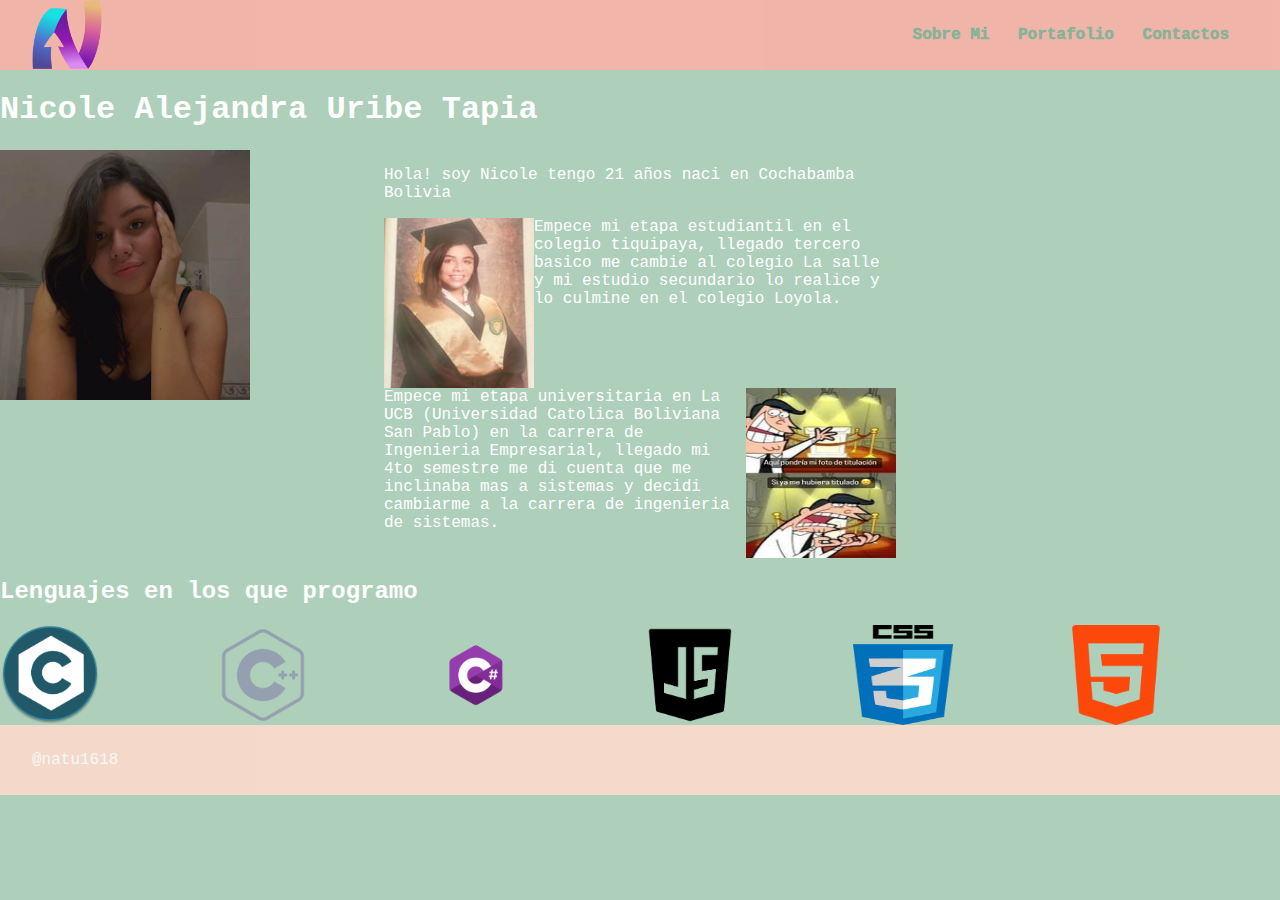
<file: index.html>
<html lang="es">
    <head>
        <meta charset="UTF-8">
        <meta http-equiv="X-UA-Compatible" content="IE=edge">
        <meta name="viewport" content="width=device-width, initial-scale=1.0">
        <link rel="stylesheet" href="estilo.css">
        <link rel="icon" href="logo.jpg">

        <title>Document</title>
    </head>
    <body>
        <header class="flex-header">
            <img class = "logo" src="logo.png" alt=".">
            <nav>
                <a href="sobremi.html" class="menu">Sobre Mi</a>
                <a href="portafolio.html" class="menu">Portafolio</a>
                <a href="contactos.html" class="menu">Contactos</a>
             </nav>
        </header>    
        <h1>Nicole Alejandra Uribe Tapia</h1>
        <div class="contenedor">
            <div class="flex-item-1"><img class = "perfil" src="perfil.jpg" alt="."></div>
            <div class="flex-item-2">
               <p>Hola! soy Nicole tengo 21 años naci en Cochabamba Bolivia </p>
              <p><img src="grad_cole.jpg" class ="cole" alt=".">
                Empece mi etapa estudiantil en el colegio tiquipaya,
                llegado tercero  basico me cambie al colegio La salle 
                y mi estudio secundario lo realice y lo culmine en 
                el colegio Loyola.</p>
                <p><img src="titulacion.jpg" class ="uni" alt=".">
                Empece mi etapa universitaria en La UCB (Universidad 
                Catolica Boliviana San Pablo) en la carrera de 
                Ingenieria Empresarial, llegado mi 4to semestre 
                me di cuenta que me inclinaba mas a sistemas y decidi
                 cambiarme a la carrera de ingenieria de sistemas.
                </p>
            </div>
            <div class="flex-item-3">
                
            </div>
        </div>
        <h2>Lenguajes en los que programo</h2>
         <div class="contenedor">
            <div class="flex"><img class = "leng" src="c++.png" alt="."></div>
            <div class="flex"><img class = "leng" src="c.png" alt="."></div>
            <div class="flex"><img class = "leng" src="csharp.png" alt="."></div>
            <div class="flex"><img class = "leng" src="javascript.png" alt="."></div>
            <div class="flex"><img class = "leng" src="css.png" alt="."></div>
            <div class="flex"><img class = "leng" src="html.png" alt="."></div>

            
         </div>
        <footer class="flex-footer">
            @natu1618
        </footer>
    </body>
    </html>
</file>
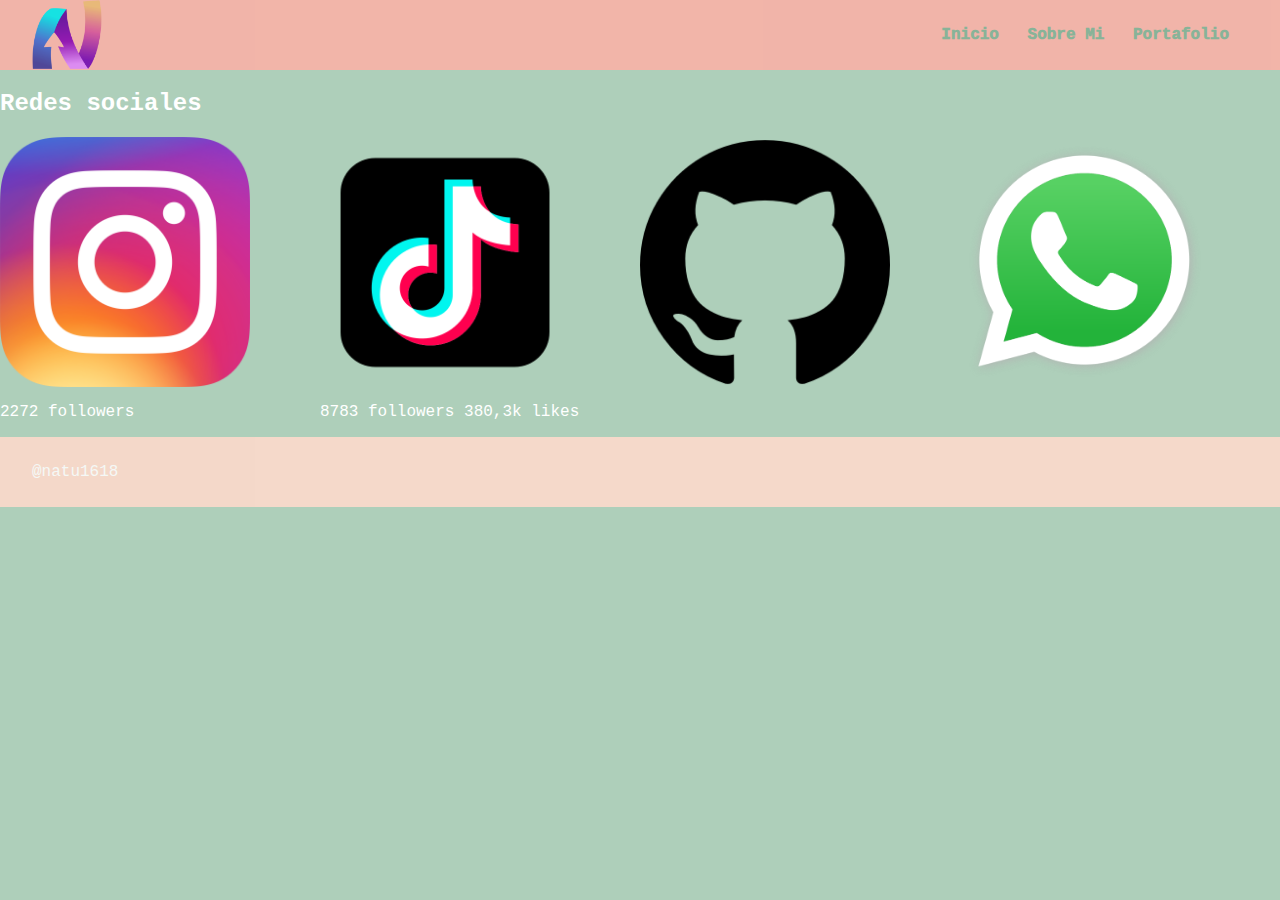
<file: contactos.html>
<html lang="es">
    <head>
        <meta charset="UTF-8">
        <meta http-equiv="X-UA-Compatible" content="IE=edge">
        <meta name="viewport" content="width=device-width, initial-scale=1.0">
        <link rel="stylesheet" href="contactos.css">
        <link rel="icon" href="logo.jpg">

        <title>Document</title>
    </head>
    <body>
        <header class="flex-header">
            <img class = "logo" src="logo.png" alt=".">
            <nav>
                <a href="index.html" class="menu">Inicio</a>
                <a href="sobremi.html" class="menu">Sobre Mi</a>
                <a href="portafolio.html" class="menu">Portafolio</a>
             </nav>
        </header>    
        <h2>Redes sociales</h2>
      <div class="contenedor">
           <div class="flex1">
               <a href="https://www.instagram.com/natu1618/" target="_blank"> 
                   <img src="Instagram_icon.png.webp" class="redes" alt=".">
               </a>
               <p> 2272 followers</p>
           </div>
           <div class="flex2">
               <a href="https://www.tiktok.com/@natu1618?_t=8WBOPo1UNR0&_r=1&fbclid=IwAR0PGul5hMK-AWCbmw6PPItHfAiWyyMXoFP8cx7kfgE7LS0edWaKgeEZFoE"target="_blank">
                   <img src="tiktok.png" class="redes" alt=".">
               </a>
               <p> 8783 followers   380,3k likes</p>
           </div>
           <div class="flex3">
               <a href="https://github.com/NicoleUribe" target="_blank">
                   <img src="github.png" class="redes" alt=".">
               </a>     
           </div>
           <div class="flex4">
               <a href="https://wa.me/59160708230" target="_blank">
                   <img src="WhatsApp.svg.webp" class="redes" alt=".">
               </a> 
           </div>
           </div>

        </div>
        <footer class="flex-footer">
            @natu1618
        </footer>
    </body>
    </html>
</file>
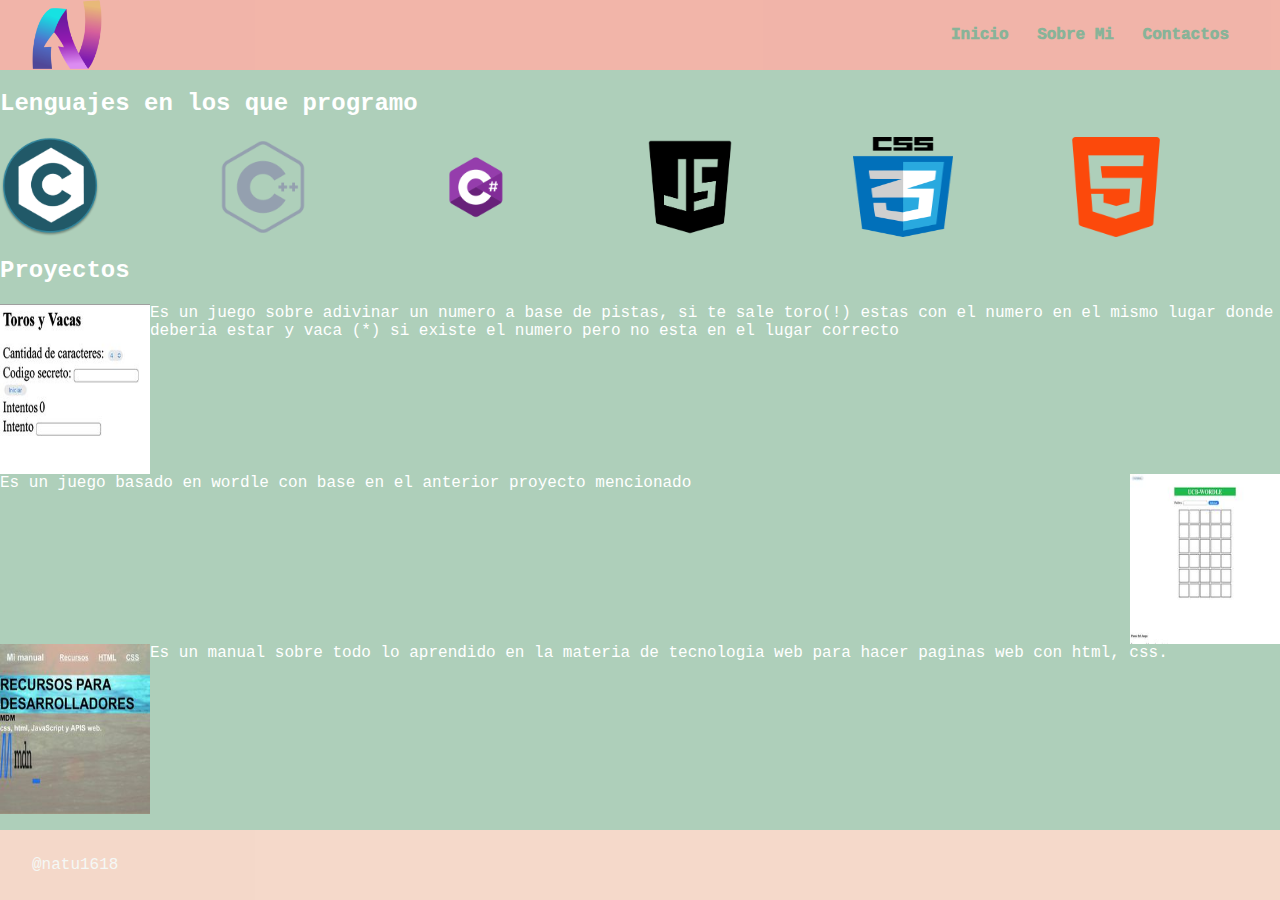
<file: portafolio.html>
<html lang="es">
    <head>
        <meta charset="UTF-8">
        <meta http-equiv="X-UA-Compatible" content="IE=edge">
        <meta name="viewport" content="width=device-width, initial-scale=1.0">
        <link rel="stylesheet" href="portafolio.css">
        <link rel="icon" href="logo.jpg">

        <title>Document</title>
    </head>
    <body>
        <header class="flex-header">
            <img class = "logo" src="logo.png" alt=".">
            <nav>
                <a href="index.html" class="menu">Inicio</a>
                <a href="sobremi.html" class="menu">Sobre Mi</a>
                <a href="contactos.html" class="menu">Contactos</a>
             </nav>
        </header>    
        <h2>Lenguajes en los que programo</h2>
         <div class="contenedor">
            <div class="flex"><img class = "leng" src="c++.png" alt="."></div>
            <div class="flex"><img class = "leng" src="c.png" alt="."></div>
            <div class="flex"><img class = "leng" src="csharp.png" alt="."></div>
            <div class="flex"><img class = "leng" src="javascript.png" alt="."></div>
            <div class="flex"><img class = "leng" src="css.png" alt="."></div>
            <div class="flex"><img class = "leng" src="html.png" alt="."></div>

            
         </div>
        <div class="proy"> 
            <h2>Proyectos</h2>
            <p><a href="https://nicoleuribe.github.io/p2TorosyVacas/" target="_blank"><img src="torosyvacas.jpg" class ="proy1" alt="."></a>
               Es un juego sobre adivinar un numero a base de pistas, si te sale toro(!) estas con el numero en el mismo 
               lugar donde deberia estar y vaca (*) si existe el numero pero no esta en el lugar correcto
              </p>
               <p><a href="https://candid-tulumba-9fe4de.netlify.app/" target="_blank"><img src="wordle.jpg" class ="proy2" alt="."></a>
               Es un juego basado en wordle con base en el anterior proyecto mencionado
               </p>
               <p><a href="https://nicoleuribe.github.io/miManual/" target="_blank"><img src="mimanual.jpg" class ="proy3" alt="."></a>
               Es un manual sobre todo lo aprendido en la materia de tecnologia web para hacer paginas web con html, css.
                   </p></div>
        <footer class="flex-footer">
            @natu1618
        </footer>
    </body>
    </html>
</file>
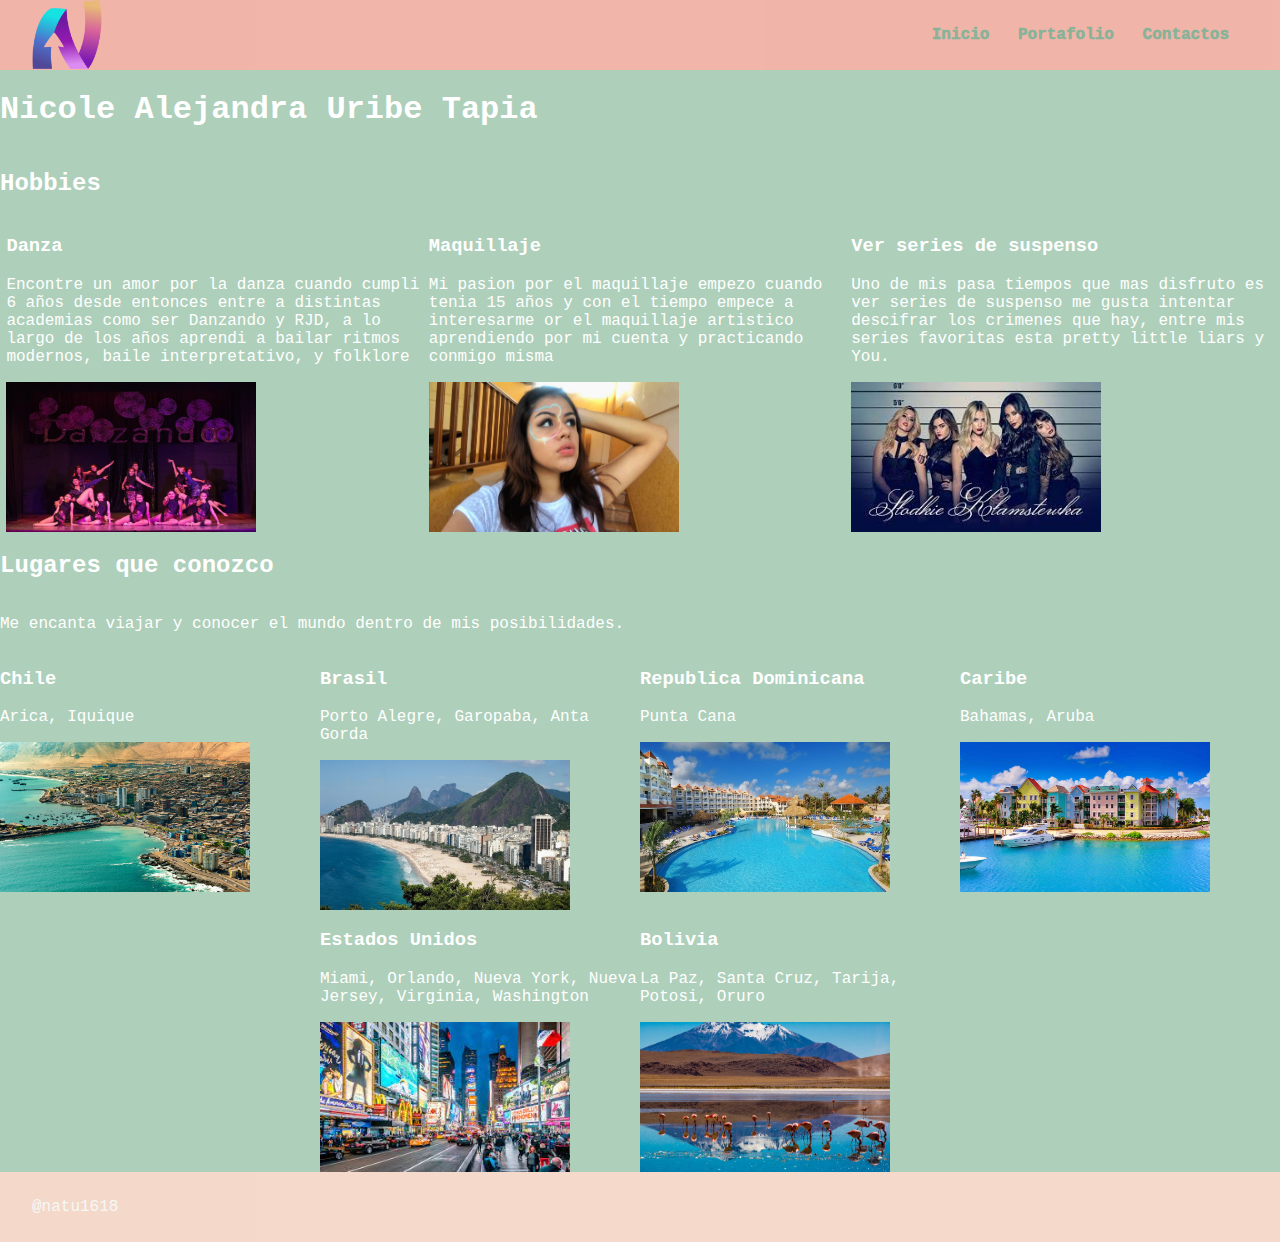
<file: sobremi.html>
<html lang="es">
    <head>
        <meta charset="UTF-8">
        <meta http-equiv="X-UA-Compatible" content="IE=edge">
        <meta name="viewport" content="width=device-width, initial-scale=1.0">
        <link rel="stylesheet" href="sobremi.css">
        <link rel="icon" href="logo.jpg">

        <title>Document</title>
    </head>
    <body>
        <header class="flex-header">
            <img class = "logo" src="logo.png" alt=".">
            <nav>
                <a href="index.html" class="menu">Inicio</a>
                <a href="portafolio.html" class="menu">Portafolio</a>
                <a href="contactos.html" class="menu">Contactos</a>
             </nav>
        </header>    
        <h1>Nicole Alejandra Uribe Tapia</h1>
        <h2>Hobbies</h2>
        <div class="contenedor">
            <div class="flex-item-1">
                <h3>Danza</h3>
                <p> Encontre un amor por la danza cuando cumpli 6 años desde entonces 
                    entre a distintas academias como ser Danzando y RJD, a lo largo
                    de los años aprendi a bailar ritmos modernos, baile interpretativo, y folklore </p>
                    <img src="danza.jpg" class="hoobie" alt=".">
            </div>
            <div class="flex-item-2">
                <h3>Maquillaje</h3>
                <p> Mi pasion por el maquillaje empezo cuando tenia 15 años y con el 
                    tiempo empece a interesarme or el maquillaje artistico aprendiendo
                    por mi cuenta y practicando conmigo misma</p>
                    <img src="maquillaje.jpg" class="hoobie" alt=".">
            </div>
            <div class="flex-item-3">
                <h3>Ver series de suspenso</h3>
                <p> Uno de mis pasa tiempos que mas disfruto es ver series de suspenso
                    me gusta intentar descifrar los crimenes que hay, entre mis series
                     favoritas esta pretty little liars y You.
                </p>
                    <img src="pll.jpg" class="hoobie" alt=".">
            </div>
         </div>
         <h2>Lugares que conozco</h2>
         <p>Me encanta viajar y conocer el mundo dentro de mis posibilidades.</p>
         <div class="contenedor">
            <div class="flex1">
                <h3>Chile</h3>
                <p> Arica, Iquique </p>
                <a href="https://www.google.com/maps/place/Iquique,+Tarapac%C3%A1,+Chile/@-20.2448162,-70.1388493,13z/data=!3m1!4b1!4m5!3m4!1s0x9152f363f8369935:0x2a57aaaea9c94930!8m2!3d-20.2307033!4d-70.1356692" target="_blank"> 
                    <img src="iquique.jpg" class="hoobie" alt=".">
                </a>
            </div>
            <div class="flex2">
                <h3>Brasil</h3>
                <p> Porto Alegre, Garopaba, Anta Gorda</p>
                <a href="https://www.google.com/maps/place/Porto+Alegre,+R%C3%ADo+Grande+del+Sur,+Brasil/@-30.1088701,-51.1771419,11z/data=!3m1!4b1!4m5!3m4!1s0x95199cd2566acb1d:0x603111a89f87e91f!8m2!3d-30.0368176!4d-51.2089887"target="_blank">
                    <img src="Porto_Alegre.jpg" class="hoobie" alt=".">
                </a>
            </div>
            <div class="flex3">
                <h3>Republica Dominicana</h3>
                <p> Punta Cana</p>
                <a href="https://www.google.com/maps/place/Punta+Cana,+Rep%C3%BAblica+Dominicana/@18.6407175,-68.4713458,11z/data=!3m1!4b1!4m5!3m4!1s0x8ea891645dcbfe77:0x61881cfaed12f6f3!8m2!3d18.5600761!4d-68.372535" target="_blank">
                    <img src="PuntaCana.jpg" class="hoobie" alt=".">
                </a>        
            </div>
            <div class="flex4">
                <h3>Caribe</h3>
                <p>Bahamas, Aruba </p>
                <a href="https://www.google.com/maps/place/Bahamas/@24.4344686,-75.9667161,7z/data=!3m1!4b1!4m5!3m4!1s0x88d69a3bb2480f3d:0x133eb4836ac779e5!8m2!3d25.03428!4d-77.39628" target="_blank">
                    <img src="bahamas.jpg" class="hoobie" alt=".">
                </a>  
            </div>
            <div class="flex5">
                <h3>Estados Unidos</h3>
                <p> Miami, Orlando, Nueva York, Nueva Jersey, Virginia, Washington</p>
                <a href="https://www.google.com/maps/place/Nueva+York,+EE.+UU./@40.6974881,-73.979681,10z/data=!3m1!4b1!4m5!3m4!1s0x89c24fa5d33f083b:0xc80b8f06e177fe62!8m2!3d40.7127753!4d-74.0059728" target="_blank">
                    <img src="newyork.jpg" class="hoobie" alt=".">
                </a>
            </div>
            <div class="flex6">
                <h3>Bolivia</h3>
                <p>La Paz, Santa Cruz, Tarija, Potosi, Oruro</p>
                <a href="https://www.google.com/maps/place/Salar+de+Uyuni/@-20.2095307,-67.5920104,9z/data=!3m1!4b1!4m5!3m4!1s0x915584b325e18bd7:0xce4183a158278b6!8m2!3d-20.1337772!4d-67.4891345" target="_blank">
                    <img src="uyuni.jpg" class="hoobie" alt=".">
                </a>
            </div>

         </div>
        <footer class="flex-footer">
            @natu1618
        </footer>
    </body>
    </html>
</file>
<file: estilo.css>
*{
    box-sizing: border-box;
    color:white;
    font-family:'Courier New', monospace;
}
body{
    margin: 0;
    height: 100vh;
    display: flex;
    flex-direction: column;
    background: #AECFBA;

}
.flex-header{
    padding: 2rem;
    flex-basis: 0%;
    flex-grow: 0;
    flex-shrink: 1;
}

.flex-footer{
    padding: 2rem;
    background-color:#FFDACC;
    flex-basis: 0%;
    flex-grow: 0;
    flex-shrink: 1;
    
}

header,footer{
    display: flex;
    min-height: 70px;
    background-color:#FCB1A7;
    opacity: 0.87;
    justify-content: space-between;
    align-items: center;
    padding: 17px;
    flex-direction: row ;
}
.menu{
    display: inline;
   background:#FCB1A7; 
   color:#83AF93;
   padding: 10px, 0px;
   text-decoration: none;
   font-weight: 1000;
   padding-right: 19px;
}
.menu:hover{
    background:#FFDACC;
    padding:10px;
}
img.logo{
        width: 70px;
        height: 70px;
}
img.perfil{
    width: 250px;
    height: 250px;
}
.contenedor{
    display: flex;
    flex-direction: row;
    flex-wrap: wrap;
    align-content: stretch;
    justify-content: flex-start;
    align-items: stretch;
 }
 .flex-item-1 {
     flex-basis: 30%;
     }
 .flex-item-2 { 
    flex-basis: 40%; 
}
.flex-item-3{
    flex-basis:30%
}
.flex{
    flex-basis: 16.66%;
}
img.cole{
   float:left;  
   width:150px;
   height:170px;
  }
  p{
    clear: both;
  }
  img.uni{
    float:right;  
    width:150px;
    height:170px;
   }
   img.leng{
    width: 100px;
    height :100px;
   }
   img:hover {-webkit-transform:scale(1.3);transform:scale(1.3);}
</file>
<file: contactos.css>
*{
    box-sizing: border-box;
    color:white;
    font-family:'Courier New', monospace;
}
body{
    margin: 0;
    height: 100vh;
    display: flex;
    flex-direction: column;
    background: #AECFBA;

}
.flex-header{
    padding: 2rem;
    flex-basis: 0%;
    flex-grow: 0;
    flex-shrink: 1;
}

.flex-footer{
    padding: 2rem;
    background-color:#FFDACC;
    flex-basis: 0%;
    flex-grow: 0;
    flex-shrink: 1;
    
}

@media (max-width: 450px){
    body{
        flex-direction: column;
    }
}
header,footer{
    display: flex;
    min-height: 70px;
    background-color:#FCB1A7;
    opacity: 0.87;
    justify-content: space-between;
    align-items: center;
    padding: 17px;
    flex-direction: row ;
}
.menu{
    display: inline;
   background:#FCB1A7; 
   color:#83AF93;
   padding: 10px, 0px;
   text-decoration: none;
   font-weight: 1000;
   padding-right: 19px;
}
.menu:hover{
    background:#FFDACC;
    padding:10px;
}
img.logo{
        width: 70px;
        height: 70px;
}
img.perfil{
    width: 250px;
    height: 250px;
}
.contenedor{
    display: flex;
    flex-direction: row;
    flex-wrap: wrap;
    align-content: stretch;
    justify-content: center;
    align-items: stretch;
    
 }
 .flex-item-1 {
     flex-basis: 33%;
     }
 .flex-item-2 { 
    flex-basis: 33%; 
}
.flex-item-3{
    flex-basis:33%;
}
.flex1, .flex2, .flex3, .flex4, .flex5, .flex6{
    flex-basis:25%;
}
p{
    clear: both;
  }
  img{
    width: 250px;
    height: 250px;
  }
  img:hover {-webkit-transform:scale(1.3);transform:scale(1.3);}
</file>
<file: portafolio.css>
*{
    box-sizing: border-box;
    color:white;
    font-family:'Courier New', monospace;
}
body{
    margin: 0;
    height: 100vh;
    display: flex;
    flex-direction: column;
    background: #AECFBA;

}
.flex-header{
    padding: 2rem;
    flex-basis: 0%;
    flex-grow: 0;
    flex-shrink: 1;
}

.flex-footer{
    padding: 2rem;
    background-color:#FFDACC;
    flex-basis: 0%;
    flex-grow: 0;
    flex-shrink: 1;
    
}

header,footer{
    display: flex;
    min-height: 70px;
    background-color:#FCB1A7;
    opacity: 0.87;
    justify-content: space-between;
    align-items: center;
    padding: 17px;
    flex-direction: row ;
}
.menu{
    display: inline;
   background:#FCB1A7; 
   color:#83AF93;
   padding: 10px, 0px;
   text-decoration: none;
   font-weight: 1000;
   padding-right: 19px;
}
.menu:hover{
    background:#FFDACC;
    padding:10px;
}
img.logo{
        width: 70px;
        height: 70px;
}
img.perfil{
    width: 250px;
    height: 250px;
}
.contenedor{
    display: flex;
    flex-direction: row;
    flex-wrap: wrap;
    align-content: stretch;
    justify-content: flex-start;
    align-items: stretch;
 }
 .flex-item-1 {
     flex-basis: 30%;
     }
 .flex-item-2 { 
    flex-basis: 40%; 
}
.flex-item-3{
    flex-basis:30%
}
.flex{
    flex-basis: 16.66%;
}
img.proy1{
   float:left;  
   width:150px;
   height:170px;
  }
  p{
    clear: both;
  }
  img.proy2{
    float:right;  
    width:150px;
    height:170px;
   }
   img.proy3{
    float:left;  
    width:150px;
    height:170px;
   }
   img.leng{
    width: 100px;
    height :100px;
   }
   img:hover {-webkit-transform:scale(1.3);transform:scale(1.3);}
   .proy{
    flex-basis: 70%; 
   }
</file>
<file: sobremi.css>
*{
    box-sizing: border-box;
    color:white;
    font-family:'Courier New', monospace;
}
body{
    margin: 0;
    height: 100vh;
    display: flex;
    flex-direction: column;
    background: #AECFBA;

}
.flex-header{
    padding: 2rem;
    flex-basis: 0%;
    flex-grow: 0;
    flex-shrink: 1;
}

.flex-footer{
    padding: 2rem;
    background-color:#FFDACC;
    flex-basis: 0%;
    flex-grow: 0;
    flex-shrink: 1;
    
}

@media (max-width: 450px){
    body{
        flex-direction: column;
    }
}
header,footer{
    display: flex;
    min-height: 70px;
    background-color:#FCB1A7;
    opacity: 0.87;
    justify-content: space-between;
    align-items: center;
    padding: 17px;
    flex-direction: row ;
}
.menu{
    display: inline;
   background:#FCB1A7; 
   color:#83AF93;
   padding: 10px, 0px;
   text-decoration: none;
   font-weight: 1000;
   padding-right: 19px;
}
.menu:hover{
    background:#FFDACC;
    padding:10px;
}
img.logo{
        width: 70px;
        height: 70px;
}
img.perfil{
    width: 250px;
    height: 250px;
}
.contenedor{
    display: flex;
    flex-direction: row;
    flex-wrap: wrap;
    align-content: stretch;
    justify-content: center;
    align-items: stretch;
    
 }
 .flex-item-1 {
     flex-basis: 33%;
     }
 .flex-item-2 { 
    flex-basis: 33%; 
}
.flex-item-3{
    flex-basis:33%;
}
.flex1, .flex2, .flex3, .flex4, .flex5, .flex6{
    flex-basis:25%;
}
p{
    clear: both;
  }
  img.hoobie{
    width: 250px;
    height: 150px;
  }
  img:hover {-webkit-transform:scale(1.3);transform:scale(1.3);}
</file>
